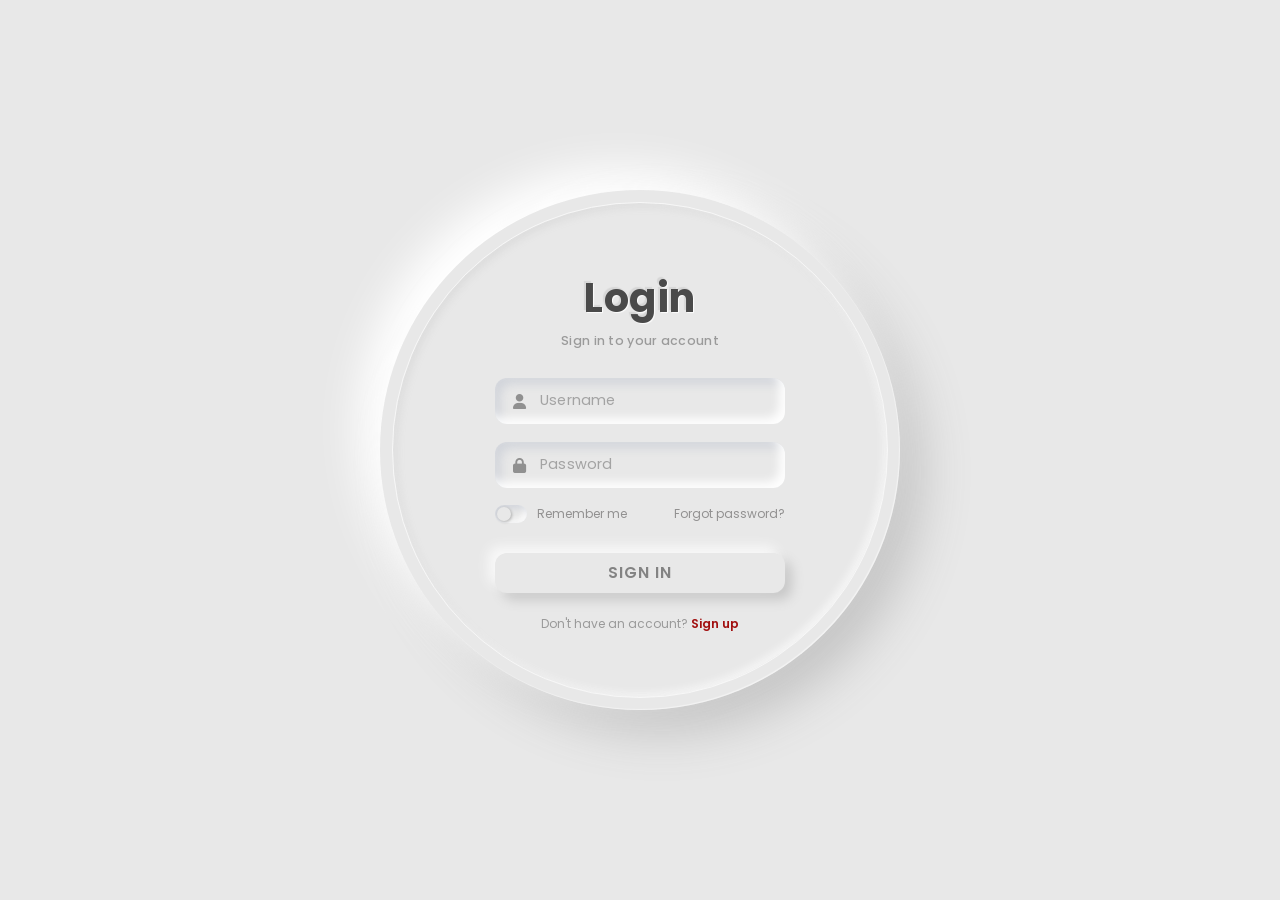
<file: index.html>
<!DOCTYPE html>
<html lang="en">
<head>
<meta charset="UTF-8">
<title>Premium Neumorphic Login</title>
<link rel="preconnect" href="https://fonts.googleapis.com">
<link href="https://fonts.googleapis.com/css2?family=Poppins:wght@400;500;600;700;800&display=swap" rel="stylesheet">
<link rel="stylesheet" href="https://cdnjs.cloudflare.com/ajax/libs/font-awesome/6.5.1/css/all.min.css">
<link rel="stylesheet" href="login.css">
</head>
<body>

<div class="login-wrapper">
    <div class="flip-scene" id="flipScene">
        <div class="flip-card">

            <!-- FRONT — LOGIN -->
            <div class="glass-circle front">
                <div class="accent-ring"></div>

                <form class="login-form">
                    <h1>Login</h1>
                    <div class="subtitle">Sign in to your account</div>

                    <div class="input-box">
                        <i class="fa-solid fa-user"></i>
                        <input type="text" placeholder="Username" autocomplete="off">
                    </div>

                    <div class="input-box">
                        <i class="fa-solid fa-lock"></i>
                        <input type="password" placeholder="Password" autocomplete="off">
                    </div>

                    <div class="forgot">
                        <div class="remember">
                            <div class="switch" id="rememberSwitch"></div>
                            Remember me
                        </div>
                        <a href="#">Forgot password?</a>
                    </div>

                    <button type="button">Sign In</button>

                    <div class="signup-text">Don't have an account? <a id="toSignup">Sign up</a></div>
                </form>
            </div>

            <!-- BACK — SIGN UP -->
            <div class="glass-circle back">
                <div class="accent-ring"></div>

                <form class="login-form">
                    <h1>Sign Up</h1>
                    <div class="subtitle">Create your account</div>

                    <div class="input-box">
                        <i class="fa-solid fa-user"></i>
                        <input type="text" placeholder="Full name" autocomplete="off">
                    </div>

                    <div class="input-box">
                        <i class="fa-solid fa-envelope"></i>
                        <input type="email" placeholder="Email" autocomplete="off">
                    </div>

                    <div class="input-box" style="margin-bottom: 30px;">
                        <i class="fa-solid fa-lock"></i>
                        <input type="password" placeholder="Password" autocomplete="off">
                    </div>

                    <button type="button">Create Account</button>

                    <div class="signup-text">Already have an account? <a id="toLogin">Login</a></div>
                </form>
            </div>

        </div>
    </div>
</div>

<script>
    document.getElementById('rememberSwitch').addEventListener('click', function () {
        this.classList.toggle('on');
    });

    const scene = document.getElementById('flipScene');
    document.getElementById('toSignup').addEventListener('click', function () {
        scene.classList.add('flipped');
    });
    document.getElementById('toLogin').addEventListener('click', function () {
        scene.classList.remove('flipped');
    });
</script>

</body>
</html>
</file>
<file: login.css>
* {
    margin: 0;
    padding: 0;
    box-sizing: border-box;
}

html {
    font-family: "Poppins", sans-serif;
}

body {
    min-height: 100vh;
    display: flex;
    justify-content: center;
    align-items: center;
    background: #e8e8e8;
    overflow: hidden;
}

/* =========================
       LOGIN WRAPPER
========================= */

.login-wrapper {
    display: flex;
    justify-content: center;
    align-items: center;
    width: 100%;
    min-height: 100vh;
}

/* =========================
      FLIP PERSPECTIVE
========================= */

.flip-scene {
    width: 520px;
    height: 520px;
    perspective: 1800px;
}

.flip-card {
    position: relative;
    width: 100%;
    height: 100%;
    transition: transform .9s cubic-bezier(.22,1,.36,1);
    transform-style: preserve-3d;
}

.flip-scene.flipped .flip-card {
    transform: rotateY(180deg);
}

/* =========================
      NEUMORPHIC CIRCLE (shared by both faces)
========================= */

.glass-circle {
    position: absolute;
    inset: 0;
    width: 520px;
    height: 520px;
    border-radius: 50%;
    display: flex;
    justify-content: center;
    align-items: center;
    background: #e8e8e8;
    box-shadow:
        -22px -22px 44px #ffffff,
        22px 22px 50px #c3c3c3,
        -1px -1px 1px rgba(255,255,255,.5) inset;
    z-index: 5;
    backface-visibility: hidden;
    -webkit-backface-visibility: hidden;
}

.glass-circle.back {
    transform: rotateY(180deg);
}


/* =========================
       INNER RING
========================= */

.glass-circle::before {
    content: "";
    position: absolute;
    inset: 12px;
    border-radius: 50%;
    border: 1px solid rgba(255, 255, 255, 0.65);
    box-shadow:
        inset 3px 3px 9px rgba(163, 163, 163, 0.18),
        inset -3px -3px 9px rgba(255, 255, 255, 0.7);
    pointer-events: none;
}



/* =========================
        LOGIN / SIGNUP FORM
========================= */

.login-form {
    position: relative;
    width: 290px;
    z-index: 10;
}

/* =========================
          TITLE
========================= */

.login-form h1 {
    color: #4a4a4a;
    font-size: 40px;
    font-weight: 700;
    letter-spacing: .5px;
    margin-bottom: 4px;
    text-align: center;
    text-shadow:
        1px 1px 1px rgba(255, 255, 255, 0.9),
        -2px -2px 1px rgba(163, 163, 163, 0.25);
}

.login-form .subtitle {
    text-align: center;
    color: #9a9a9a;
    font-size: 12.5px;
    font-weight: 500;
    letter-spacing: .3px;
    margin-bottom: 28px;
}

/* =========================
        INPUT BOX
========================= */

.input-box {
    position: relative;
    margin-bottom: 18px;
}

/* =========================
          ICON
========================= */

.input-box i {
    position: absolute;
    left: 18px;
    top: 50%;
    transform: translateY(-50%);
    color: #909090;
    font-size: 15px;
    z-index: 2;
    transition: color .35s ease;
}

/* =========================
          INPUT
========================= */

.input-box input {
    width: 100%;
    height: 46px;
    padding: 0 18px 0 45px;
    border: none;
    outline: none;
    background: #e8e8e8;
    color: #4a4a4a;
    font-family: inherit;
    font-size: 14.5px;
    font-weight: 500;
    letter-spacing: .2px;
    border-radius: 12px;
    box-shadow:
        inset -6px -6px 10px rgba(255,255,255,.95),
        inset 6px 6px 10px rgba(184,190,204,.45);
    transition: box-shadow .4s cubic-bezier(.22,1,.36,1), transform .4s cubic-bezier(.22,1,.36,1);
}

/* =========================
       PLACEHOLDER
========================= */

.input-box input::placeholder {
    color: #a3a3a3;
    font-weight: 400;
}

/* =========================
       FOCUS — premium glow, no clunky border ring
========================= */

.input-box input:focus {
    transform: translateY(-2px);
    box-shadow:
    inset 3px 3px 6px rgba(120,10,10,.35),
    inset -3px -3px 6px rgba(212, 55, 55, 0.25);
}

.input-box input:focus + i,
.input-box:focus-within i {
    color: #a10f0f;
}

/* =========================
       FORGOT PASSWORD / REMEMBER
========================= */

.forgot {
    display: flex;
    justify-content: space-between;
    align-items: center;
    margin-top: -1px;
    margin-bottom: 30px;
   
}

.remember {
    display: flex;
    align-items: center;
    gap: 10px;
    font-size: 12px;
    color: #929191;
}

/* tiny neumorphic toggle */
.switch {
    position: relative;
    width: 32px;
    height: 18px;
    border-radius: 20px;
    background: #e8e8e8;
    box-shadow:
        inset 3px 3px 6px rgba(184,190,204,.5),
        inset -3px -3px 6px rgba(255,255,255,.9);
    cursor: pointer;
    flex-shrink: 0;
}

.switch::after {
    content: "";
    position: absolute;
    top: 2px;
    left: 2px;
    width: 14px;
    height: 14px;
    border-radius: 50%;
    background: #e8e8e8;
    box-shadow: 1px 1px 3px rgba(0,0,0,.25);
    transition: left .25s ease, background .25s ease;
}

.switch.on {
    box-shadow:
        inset 3px 3px 6px rgba(120,10,10,.35),
        inset -3px -3px 6px rgba(212,175,55,.25);
}

.switch.on::after {
    left: 16px;
    background: #a10f0f;
}

.forgot a {
    font-size: 12px;
    color: #929191;
    text-decoration: none;
    transition: color .3s ease;
}

.forgot a:hover {
    color: #a10f0f;
}



/* =========================
          BUTTON
========================= */

.login-form button {
    position: relative;
    width: 290px;
    height: 40px;
    display: block;
    margin: auto;
    overflow: hidden;
    border: none;
    outline: none;
    border-radius: 12px;
    cursor: pointer;
    font-family: inherit;
    font-size: 15.5px;
    font-weight: 600;
    letter-spacing: 1px;
    text-transform: uppercase;
    color: #838383;
    background: #e8e8e8;
    box-shadow:
        -7px -7px 12px #f8f8f8,
         7px 7px 12px #c8c8c8;
    transition: color .4s ease, background .4s ease, box-shadow .4s ease, transform .25s ease;
}

/* premium sheen sweep on hover */
.login-form button::before {
    content: "";
    position: absolute;
    top: 0;
    left: -60%;
    width: 40%;
    height: 100%;
    background: linear-gradient(115deg, transparent, rgba(255,255,255,.55), transparent);
    transform: skewX(-20deg);
    transition: left .6s ease;
}

.login-form button:hover::before {
    left: 130%;
}

/* =========================
          HOVER
========================= */

.login-form button:hover {
    transform: translateY(-2px);
    color: #f5e9c8;
    background: linear-gradient(155deg, #b21414 0%, #7c0d0d 100%);
    box-shadow:
        0 10px 22px rgba(120, 10, 10, 0.35),
        -5px -5px 15px rgba(255, 255, 255, 0.6),
        inset 0 1px 1px rgba(255,255,255,.25);
}

/* =========================
          ACTIVE
========================= */

.login-form button:active {
    transform: translateY(0) scale(0.97);
    box-shadow:
        inset 5px 5px 10px rgba(60, 5, 5, 0.4),
        inset -5px -5px 10px rgba(212, 175, 55, 0.2);
}

.login-form .signup-text {
    text-align: center;
    margin-top: 22px;
    font-size: 12px;
    color: #9a9a9a;
}

.login-form .signup-text a {
    color: #a10f0f;
    font-weight: 600;
    text-decoration: none;
    cursor: pointer;
}

/* =========================
        RESPONSIVE
========================= */

@media (max-width: 600px) {
    .flip-scene { width: 390px; height: 390px; }
    .glass-circle { width: 390px; height: 390px; }
    .login-form { width: 220px; }
    .login-form h1 { font-size: 34px; }
    .login-form .subtitle { margin-bottom: 20px; }
    .input-box { margin-bottom: 14px; }
    .input-box input { height: 42px; font-size: 13px; padding-left: 40px; }
    .input-box i { left: 14px; font-size: 14px; }
    .forgot { margin-bottom: 22px; }
    .forgot a { font-size: 11px; }
    .login-form button { width: 215px; height: 44px; font-size: 13.5px; }
}

@media (max-width: 420px) {
    .flip-scene { width: 330px; height: 330px; }
    .glass-circle { width: 330px; height: 330px; }
    .login-form { width: 185px; }
    .login-form h1 { font-size: 27px; }
    .login-form .subtitle { font-size: 11px; margin-bottom: 16px; }
    .input-box { margin-bottom: 12px; }
    .input-box input { height: 38px; font-size: 11px; padding-left: 34px; }
    .input-box i { left: 11px; font-size: 12px; }
    .forgot { margin-bottom: 18px; }
    .forgot a { font-size: 9px; }
    .login-form button { width: 180px; height: 40px; font-size: 12px; border-radius: 10px; }
}
</file>
